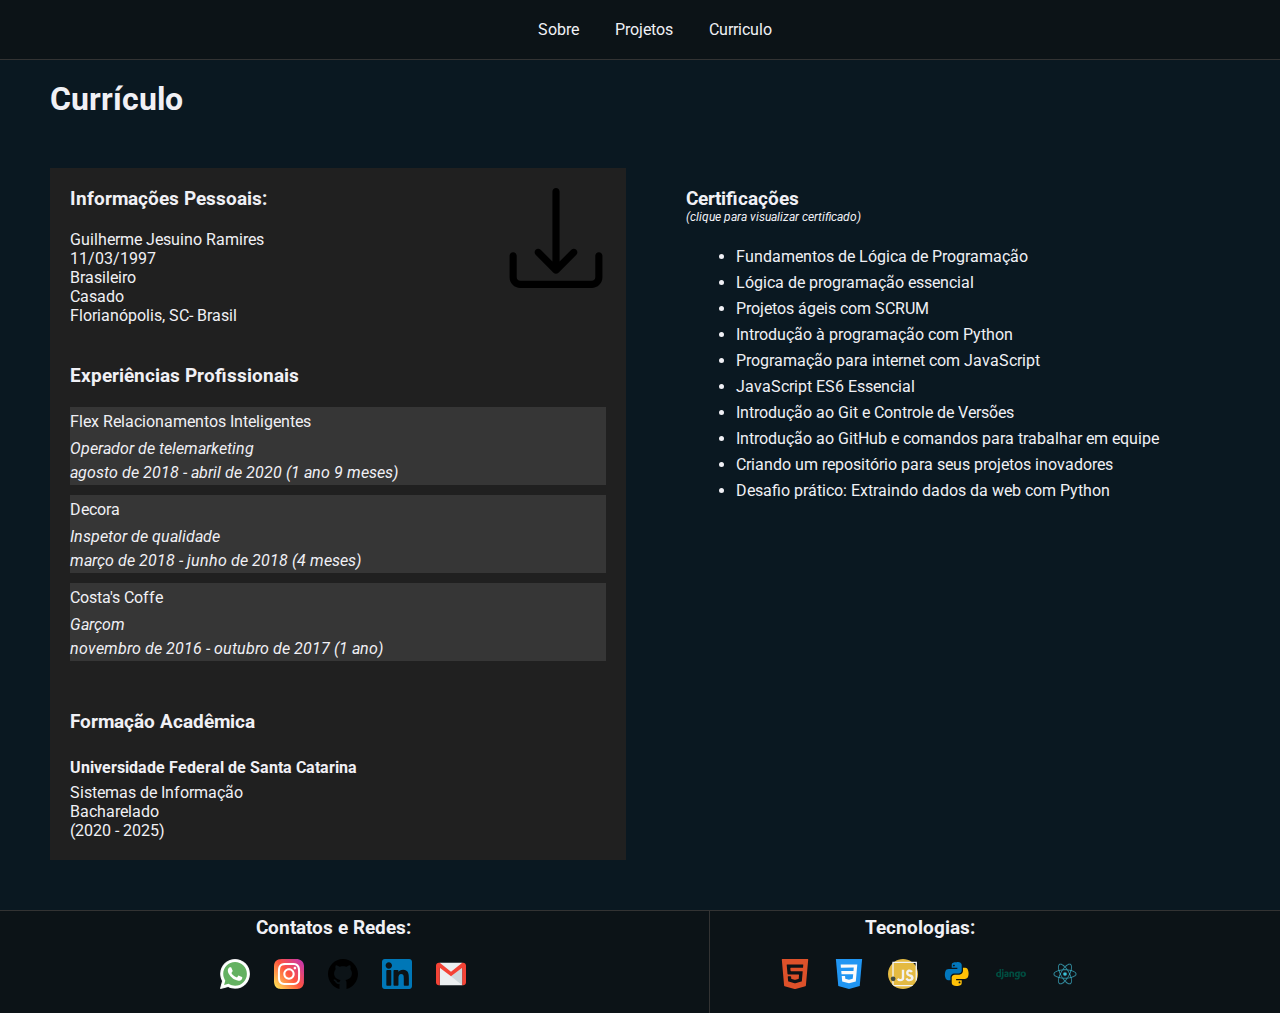
<file: curriculo.html>
<!DOCTYPE html>
<html>

    <head>
        <title>Currículo</title>

        <link rel="stylesheet" href="styles/styles.css">
        <link rel="stylesheet" href="styles/curriculo.css">
        <link rel="stylesheet" href="styles/responsive.css">
        
        

    </head>

    <body>
        <header>
            <div class= "pages">
                <a href="index.html">Sobre</a>
                <a href="projetos.html">Projetos</a>
                <a href="curriculo.html">Curriculo</a>
                
            </div>
        </header>
        <h1>Currículo</h1>
        <div id="content">
            <div id="curriculo">
                <div id="infos">
                    <div id="text">
                        <h3>Informações Pessoais:</h3>
                        <p>Guilherme Jesuino Ramires</p>
                        <p>11/03/1997</p>
                        <p>Brasileiro</p>
                        <p>Casado</p>
                        <p>Florianópolis, SC- Brasil</p>
                    </div>
                    <a href="https://drive.google.com/file/d/1MbasWuEFqgVhBx9R6WzvPm8fhcNx0iSh/view?usp=sharing" target="_blank">
                        <img src="img/baixar.svg" alt="baixar curriculo">
                    </a>
                    
                    
                </div>
                <div id="experiencias">
                    <h3>Experiências Profissionais</h3>
                    <div id="exp">
                        <h4>Flex Relacionamentos Inteligentes</h4>
                        <p>Operador de telemarketing</p>
                        <p>agosto de 2018 - abril de 2020 (1 ano 9 meses)</p>
                    </div>
                    <div id="exp">
                        <h4>Decora</h4>
                        <p>Inspetor de qualidade</p>
                        <p>março de 2018 - junho de 2018 (4 meses)</p>
                    </div>
                    <div id="exp">
                        <h4>Costa's Coffe</h4>
                        <p>Garçom</p>
                        <p>novembro de 2016 - outubro de 2017 (1 ano)</p>
                    </div>
                </div>
                <div id="formacao">
                    <h3>Formação Acadêmica</h3>
                    <h4>Universidade Federal de Santa Catarina</h4>
                    <p>Sistemas de Informação</p>
                    <p>Bacharelado</p>
                    <p>(2020 - 2025)</p>
                </div>
                
            </div>
            <div id="certificacoes">
                <h3>Certificações <p>(clique para visualizar certificado)</p></h3>
                <ul>
                    <li><a href="https://certificates.digitalinnovation.one/0AB3DCEA" target="_blank">Fundamentos de Lógica de Programação</a></li>
                    <li><a href="https://certificates.digitalinnovation.one/6D417747" target="_blank">Lógica de programação essencial</a></li>
                    <li><a href="https://certificates.digitalinnovation.one/21394F2B" target="_blank">Projetos ágeis com SCRUM</a></li>
                    <li><a href="https://certificates.digitalinnovation.one/2D86EFE4" target="_blank">Introdução à programação com Python</a></li>
                    <li><a href="https://certificates.digitalinnovation.one/1D0293DA" target="_blank">Programação para internet com JavaScript</a></li>
                    <li><a href="https://certificates.digitalinnovation.one/8C5FB4DA" target="_blank">JavaScript ES6 Essencial</a></li>
                    <li><a href="https://certificates.digitalinnovation.one/542CA5CB" target="_blank">Introdução ao Git e Controle de Versões</a></li>
                    <li><a href="https://certificates.digitalinnovation.one/1132B837" target="_blank">Introdução ao GitHub e comandos para trabalhar em equipe</a></li>
                    <li><a href="https://certificates.digitalinnovation.one/DE5CEF15" target="_blank">Criando um repositório para seus projetos inovadores</a></li>
                    <li><a href="https://certificates.digitalinnovation.one/997760A3" target="_blank">Desafio prático: Extraindo dados da web com Python</a></li>
                    
                </ul>
            </div>
        </div>
        

    
        <footer>
            <div id= "contacts">
                <h3>Contatos e Redes:</h3>
                <a href="https://api.whatsapp.com/send?phone=5548984634295" target="_blank"><img src="img/whatsapp.svg" alt="Whatsapp"></a>
                <a href="https://www.instagram.com/guilhermejramires/?hl=pt-br" target="_blank"><img src="img/instagram-esbocado.svg" alt="Instagram"></a>
                <a href="https://github.com/GuiJR777" target="_blank"><img src="img/github.svg" alt="Github"></a>
                <a href="https://www.linkedin.com/in/guilherme-ramires-4480a0160" target="_blank"><img src="img/linkedin.svg" alt="Linkedin"></a>
                <a href="mailto:guilhermejramires@gmail.com" target="_blank"><img src="img/gmail.svg" alt="Gmail"></a>

            </div>
            
            <div id="tecnologias">   
                <h3>Tecnologias:</h3>   
                <img src="img/html5.svg" alt="HTML5">
                <img src="img/css.svg" alt="CSS3">
                <img src="img/javascript.svg" alt="Javascript">
                <img src="img/icons8-python.svg" alt="Python">
                <img src="img/icons8-django.svg" alt="Django">
                <img src="img/icons8-reagir.svg" alt="React">
                    
                     
            </div>
            
         </footer>

        
        




    </body>
</html>
</file>
<file: styles/styles.css>
@import "https://fonts.googleapis.com/css2?family=Roboto&family=Ubuntu:wght@700&display=swap";

*{
    margin: 0;
    padding: 0;
    border: 0;

}
body{
    background: #0A1821;
    color: #f0f0f5;
    font-family: 'Roboto', sans-serif;
    
}
.pages{
    background: rgba(14, 14, 14, 0.5);
    color: #f0f0f5;
    padding: 20px 0 20px 30px;
    border-bottom: 1px solid #333;
    
}
header div{
    text-align: center;
    
}
header div a{
    color: #f0f0f5;
    margin: 0 16px;
    text-decoration: none;
    transition: color 400ms;
}
header div a:hover{
    color: darkblue;
    transition: color 400ms;
}



#user{
    margin-top: 50px;
    text-align: center;
}
#user img{
    height: 200px;
    width: auto;
    border: 2px solid;
    border-radius: 50%;
}
#user h1{
    margin-top: 16px;
    margin-bottom: 16px;
    
}
#user h2{
    font-size: 16px;
    line-height: 26px;
    font-weight: 400;
}
#user a{
    margin: 0;
    color: #f0f0f5;
    text-decoration: none;
    transition: color 400ms;
}
#user a:hover{
    color: darkblue;
    transition: color 400ms;
}
#content{
    display: flex;
}
#more{
    max-width: 90%;
}


footer{
    padding-right: 200px;
    padding-left: 200px;
    display: flex;
    background: rgba(14, 14, 14, 0.5);
    border-top: 1px solid #333;
    text-align: center;
    justify-content: space-between;
    
}

#contacts{
    text-align: center;
    padding-right: 50px;
    
    
}
#contacts h3{
    margin-top: 6px;
    
}
#contacts a img{
    margin: 20px 0px 20px 20px;
    height: 30px;
    width: auto;
    

}
#contacts a img:hover{
    height: 26px;
    width: auto;
    border: 2px solid darkblue;
    border-radius: 8px;
    background-color: #f0f0f5;
    transition: color 400ms;   

}

#tecnologias{
    text-align: center;
    padding-left: 50px;
    border-left: 1px solid #333;
    
}

#tecnologias h3{
    margin-top: 6px;
    
}
#tecnologias img{
    margin: 20px 0px 20px 20px;
    height: 30px;
    width: auto;

}
</file>
<file: styles/curriculo.css>
body h1{
    margin-left: 50px;
    padding-top: 20px;
}
#curriculo{
    background-color: #202020;
    margin: 50px 20px 50px 50px;
    width: 45vw
}

#infos{
    padding: 20px 20px 20px 20px;
    display: flex;
    justify-content: space-between;
}
#text h3{
    padding-bottom: 20px;
}
#infos a img{
    height: 100px;
    width: auto;
}
#infos a img:hover{
    height: 96px;
    width: auto;
    background-color: rgba(256, 256, 256, 0.1);
    border: 2px solid darkblue;
    border-radius: 8px;
}
#experiencias{
    padding: 20px 20px 20px 20px;
}
#experiencias h3{
    padding-bottom: 20px;
}
#exp{
    background-color: rgba(256, 256, 256, 0.1);
    margin-bottom: 10px;
}
#exp h4{
    font-weight: 400;
    line-height: 30px;
}
#exp p{
    line-height: 24px;
    font-style: italic;
}
#formacao{
    padding: 20px 20px 20px 20px;
}
#formacao h3{
    padding-bottom: 20px;
}
#formacao h4{
    line-height: 30px;
}
#certificacoes{
    margin: 50px 50px 50px 20px;
    padding: 20px 20px 20px 20px;
    
}
#certificacoes h3{
    padding-bottom: 20px;
}
#certificacoes h3 p{
    font-size: 12px;
    font-style: italic;
    font-weight: 400;
}
#certificacoes ul{
    padding-left: 50px;
    
}
#certificacoes a{
    line-height: 26px;
    color: #f0f0f5;
    text-decoration: none;
    transition: color 400ms;
}
#certificacoes a:hover{
    color: darkblue;
    transition: color 400ms;
}
</file>
<file: styles/responsive.css>
@media (min-width: 320px) and (max-width: 900px){
    #user{
        margin-top: 50px;
        margin-left: 20px;
        text-align: left;
    }
    #user img{
        height: 100px;
        width: auto;
        border: 2px solid;
        border-radius: 50%;
    }
    #user h1{
        max-width: 70vw;
        
    }
    #user h2{
        max-width: 80vw;
    }
    #content{
        flex-direction: column;
    }
    #more{
        max-width: 70vh;
    }
    
    #contacts{
        display: flex;
        flex-direction: column;
    }
    #tecnologias{
        display: flex;
        flex-direction: column;
        
    }
    /* home */

    #presentation{
        margin: 80px 0px 0px 100px;
        max-width: 70vw;
        
    }
    #more a{
        text-decoration: underline;
    }
    
    #why #mais{
        margin-left: 200px;
    }
    #why #menos{
        margin-left: 200px;
    }

    #why p{
        padding: 20px 0 20px 20px;
        
    }     
    
    /* projetos */

    .projects{
        grid-template-columns: none;
        justify-content: center;
    }
    .project{
        margin-bottom: 20px;
    }

    /* curriculo */

    #curriculo{
        width: 80vw
    }

    #certificacoes{
        margin: 50px 50px 50px 50px;
        
    }

}
</file>
